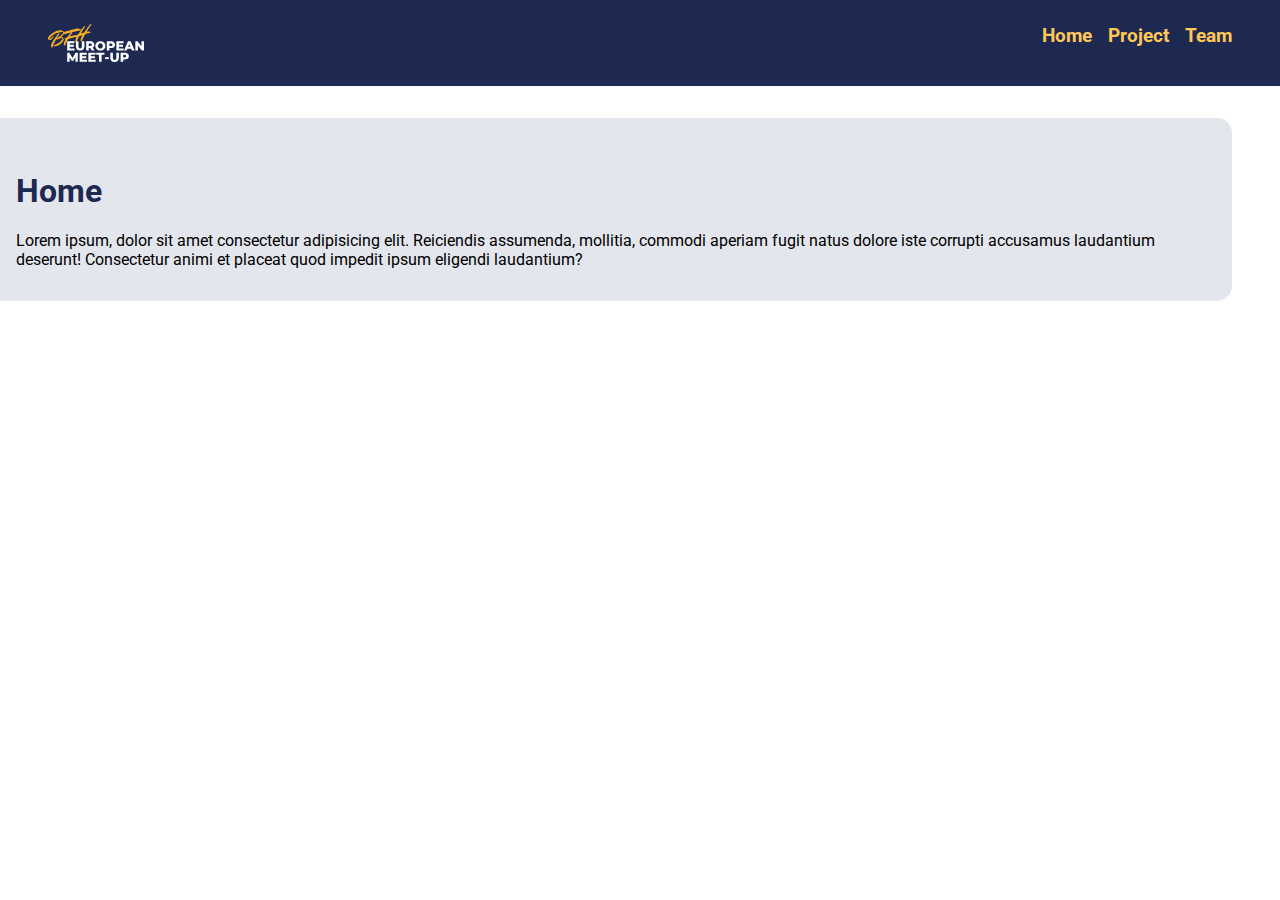
<file: 2025/src/index.html>
<!DOCTYPE html>
<html lang="en">

    <head>
        <meta charset="UTF-8">
        <meta name="viewport" content="width=device-width, initial-scale=1.0">
        <title>Home</title>
        <link rel="stylesheet" href="styles.css">
    </head>

    <body>
        <main>
            <nav class="navbar">
                <img class="logo" src="../img/BFH_logo.svg" alt="">
                <div class="links">
                    <a class="navbar-link" href="index.html">Home</a>
                    <a class="navbar-link" href="">Project</a>
                    <a class="navbar-link" href="team.html">Team</a>
                </div>
            </nav>
            <section class="content">
                <h1>Home</h1>
                Lorem ipsum, dolor sit amet consectetur adipisicing elit. Reiciendis assumenda, mollitia, commodi
                aperiam fugit natus dolore iste corrupti accusamus laudantium deserunt! Consectetur animi et placeat
                quod impedit ipsum eligendi laudantium?
            </section>
        </main>
    </body>

</html>
</file>
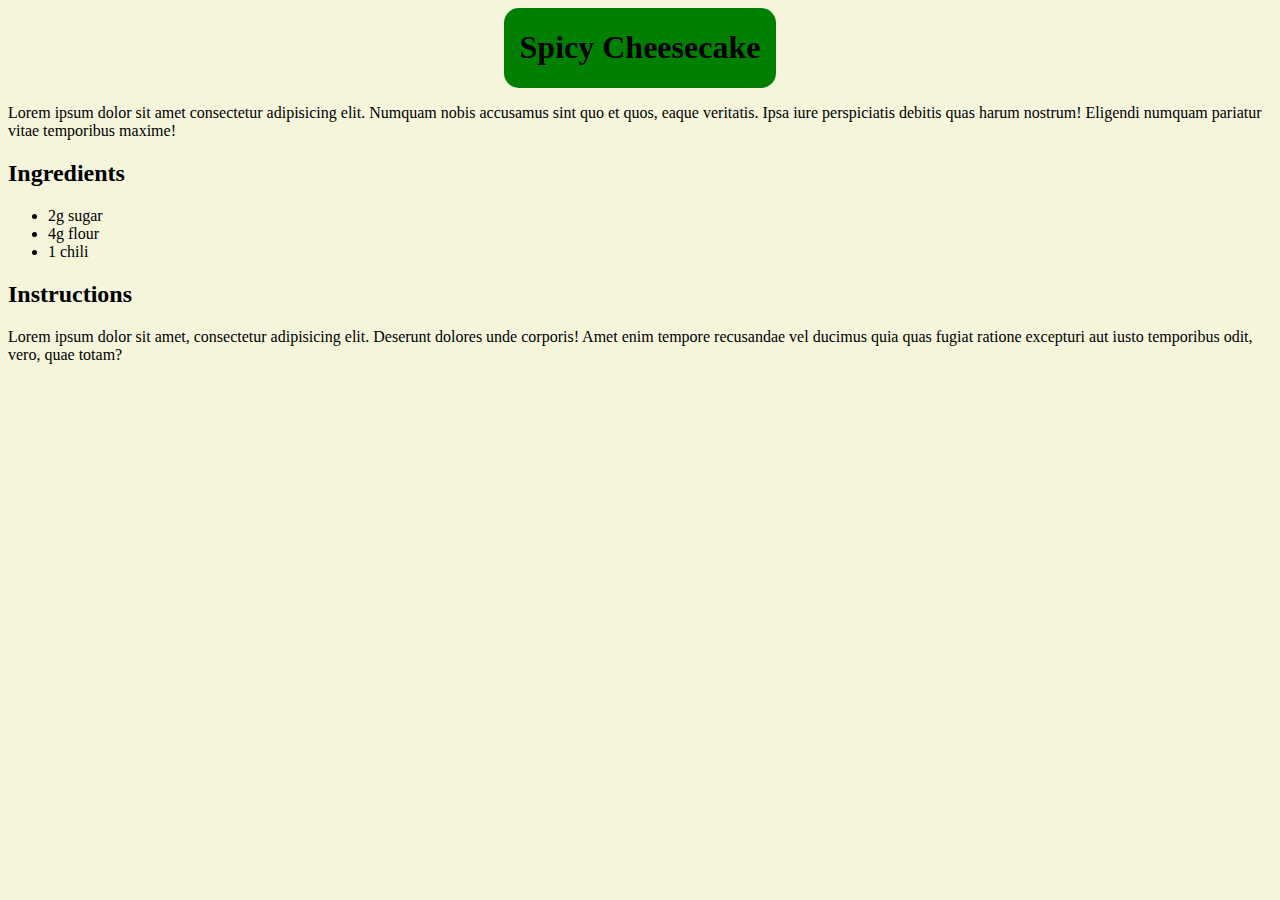
<file: demo.html>
<!DOCTYPE html>
<html lang="en">

    <head>
        <meta charset="UTF-8">
        <meta name="viewport" content="width=device-width, initial-scale=1.0">
        <title>Workshop</title>
        <link rel="stylesheet" href="demo.css">
    </head>

    <body>
        <div class="title-wrapper">
            <div class="title">
                <h1>Spicy Cheesecake</h1>
            </div>
        </div>
        <p>
            Lorem ipsum dolor sit amet consectetur adipisicing elit. Numquam nobis accusamus sint quo et quos, eaque
            veritatis. Ipsa iure perspiciatis debitis quas harum nostrum! Eligendi numquam pariatur vitae temporibus
            maxime!
        </p>
        <h2>Ingredients</h2>
        <ul>
            <li>2g sugar</li>
            <li>4g flour</li>
            <li>1 chili</li>
        </ul>
        <h2>Instructions</h2>
        <p>
            Lorem ipsum dolor sit amet, consectetur adipisicing elit. Deserunt dolores unde corporis! Amet enim tempore
            recusandae vel ducimus quia quas fugiat ratione excepturi aut iusto temporibus odit, vero, quae totam?
        </p>
    </body>

</html>
</file>
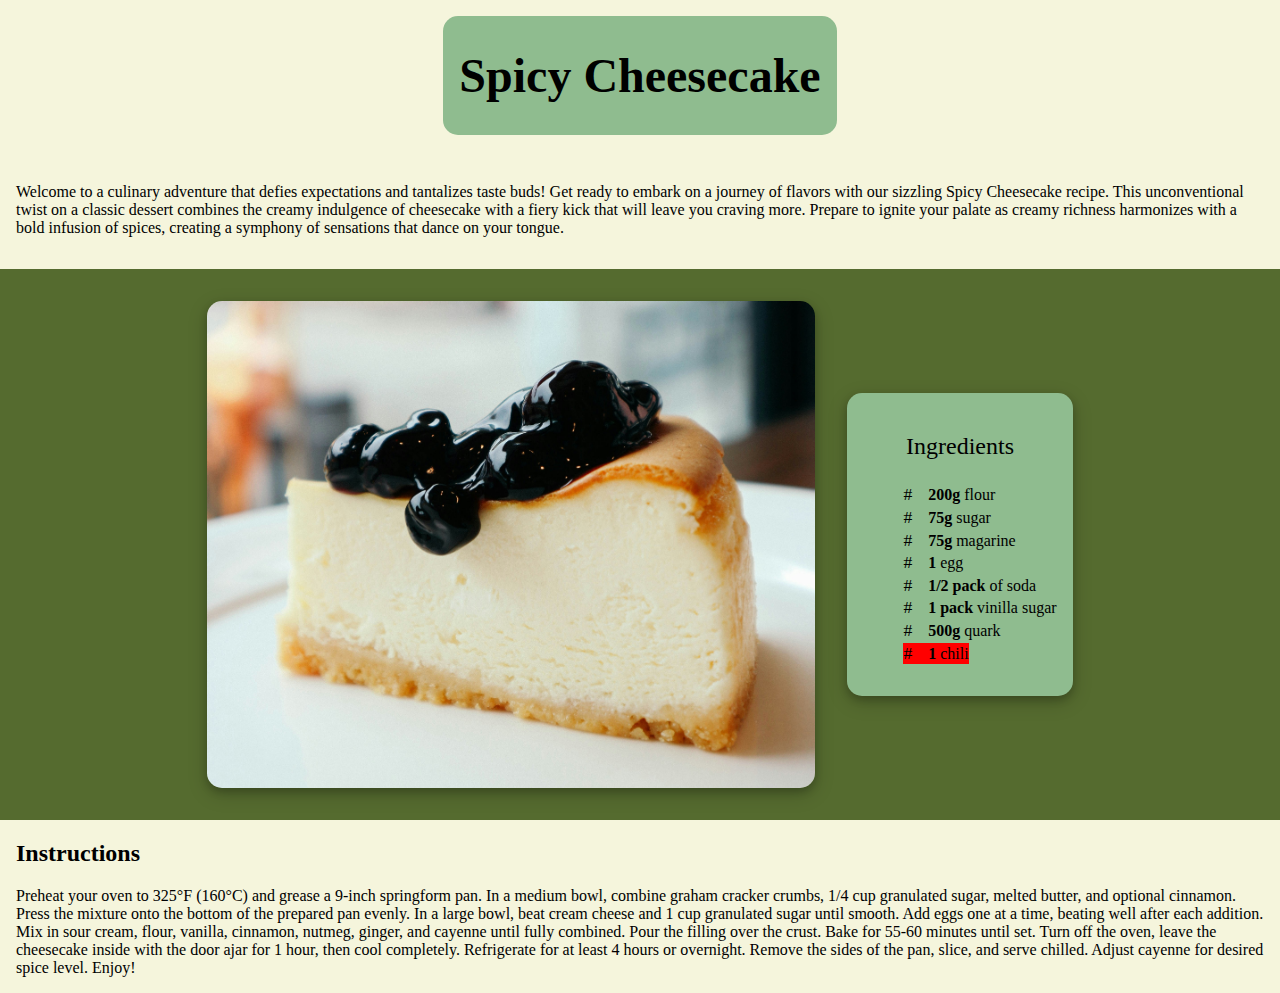
<file: main.html>
<!DOCTYPE html>
<html lang="en">

    <head>
        <meta charset="UTF-8">
        <meta name="viewport" content="width=device-width, initial-scale=1.0">
        <title>BFH Workshop</title>
        <link rel="stylesheet" href="style.css">
    </head>

    <body>
        <header>
            <div class="title-wrapper">
                <h1>Spicy Cheesecake</h1>
            </div>
        </header>
        <p>
            Welcome to a culinary adventure that defies expectations and tantalizes taste buds! Get ready to embark on a
            journey of flavors with our sizzling Spicy Cheesecake recipe. This unconventional twist on a classic dessert
            combines the creamy indulgence of cheesecake with a fiery kick that will leave you craving more. Prepare to
            ignite your palate as creamy richness harmonizes with a bold infusion of spices, creating a symphony of
            sensations that dance on your tongue.
        </p>
        <div class="highlight">
            <div class="img-wrapper">
                <img src="images/kaesekuchen.jpg" alt="This is a kaesekuchen" class="cropped-img">
            </div>
            <div class="ingredients">
                <h3>Ingredients</h3>
                <ul>
                    <li><span>200g</span> flour</li>
                    <li><span>75g</span> sugar</li>
                    <li><span>75g</span> magarine</li>
                    <li><span>1</span> egg</li>
                    <li><span>1/2 pack</span> of soda</li>
                    <li><span>1 pack</span> vinilla sugar</li>
                    <li><span>500g</span> quark</li>
                    <li id="chili"><span>1</span> chili</li>
                </ul>
            </div>
        </div>
        <h2>Instructions</h2>
        <p>
            Preheat your oven to 325°F (160°C) and grease a 9-inch springform pan. In a medium bowl, combine graham
            cracker crumbs, 1/4 cup granulated sugar, melted butter, and optional cinnamon. Press the mixture onto the
            bottom of the prepared pan evenly. In a large bowl, beat cream cheese and 1 cup granulated sugar until
            smooth. Add eggs one at a time, beating well after each addition. Mix in sour cream, flour, vanilla,
            cinnamon, nutmeg, ginger, and cayenne until fully combined. Pour the filling over the crust. Bake for 55-60
            minutes until set. Turn off the oven, leave the cheesecake inside with the door ajar for 1 hour, then cool
            completely. Refrigerate for at least 4 hours or overnight. Remove the sides of the pan, slice, and serve
            chilled. Adjust cayenne for desired spice level. Enjoy!
        </p>
    </body>

</html>
</file>
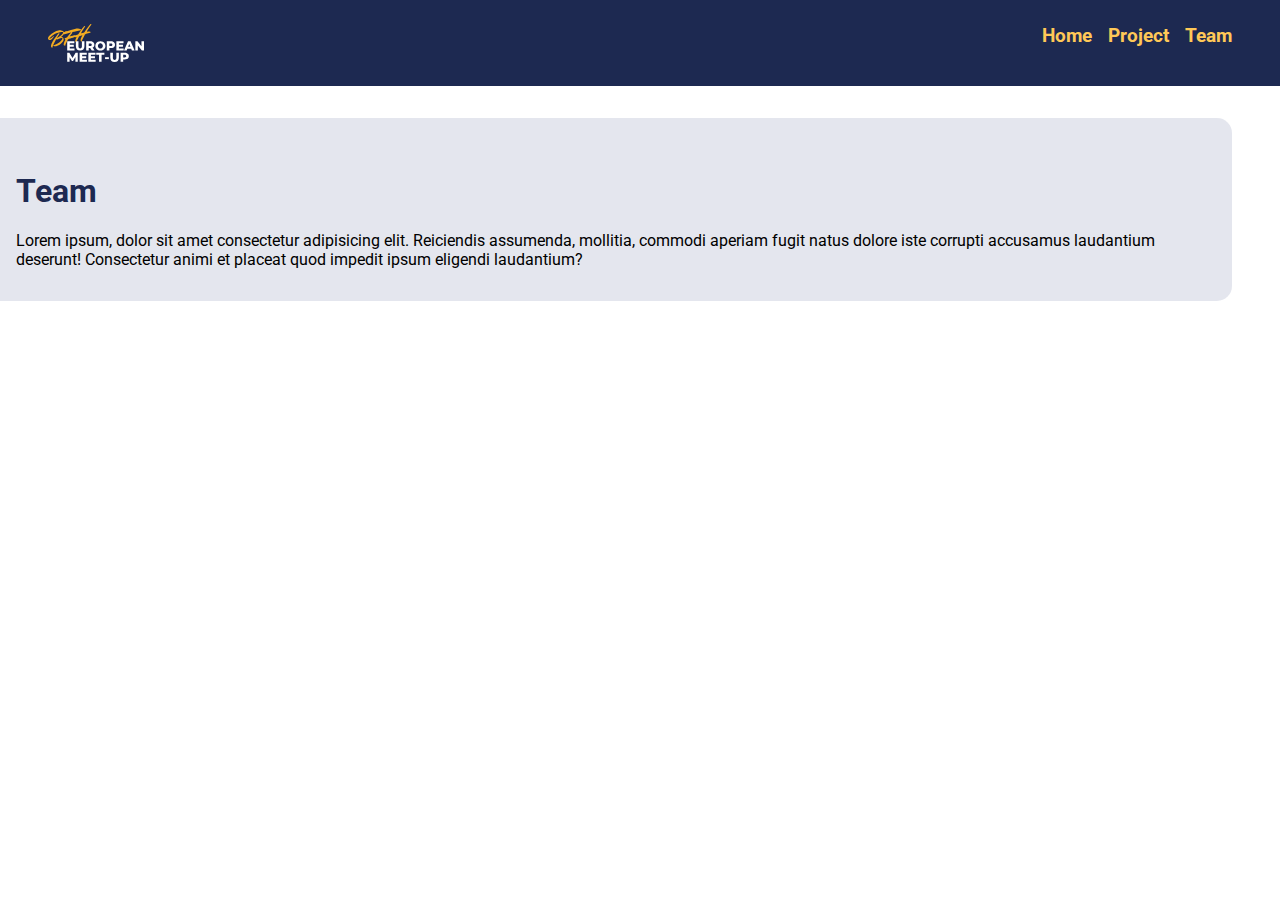
<file: 2025/src/team.html>
<!DOCTYPE html>
<html lang="en">

    <head>
        <meta charset="UTF-8">
        <meta name="viewport" content="width=device-width, initial-scale=1.0">
        <title>Team</title>
        <link rel="stylesheet" href="styles.css">
    </head>

    <body>
        <main>
            <nav class="navbar">
                <img class="logo" src="../img/BFH_logo.svg" alt="">
                <div class="links">
                    <a class="navbar-link" href="index.html">Home</a>
                    <a class="navbar-link" href="">Project</a>
                    <a class="navbar-link" href="team.html">Team</a>
                </div>
            </nav>
            <section class="content">
                <h1>Team</h1>

                Lorem ipsum, dolor sit amet consectetur adipisicing elit. Reiciendis assumenda, mollitia, commodi
                aperiam fugit natus dolore iste corrupti accusamus laudantium deserunt! Consectetur animi et placeat
                quod impedit ipsum eligendi laudantium?
            </section>
        </main>
    </body>

</html>
</file>
<file: 2025/src/styles.css>
@font-face {
    font-family: "Roboto";
    src: url("../fonts/Roboto-VariableFont_wdth,wght.ttf") format("truetype");
    font-weight: 100 900;
    font-style: normal;
}

@font-face {
    font-family: "Roboto";
    src: url("../fonts/Roboto-Italic-VariableFont_wdth,wght.ttf") format("truetype");
    font-weight: 100 900;
    font-style: italic;
}


html,
body {
    margin: 0;
    padding: 0;
    min-height: 100vh;
}

.navbar {
    display: flex;
    justify-content: space-between;
    padding: 1.5rem 3rem;
    background-color: #1D2951;

}

.logo {
    width: 6rem;
}

.links {
    display: flex;
    gap: 1rem
}

.navbar-link {
    color: #FFC857;
    text-decoration: none;
    font-size: larger;
    font-weight: 700;
    font-family: "Roboto", sans-serif;
}

.content {
    min-height: fit-content;
    margin-top: 2rem;
    margin-right: 3rem;
    padding: 2rem 1rem;
    border-radius: 0px 15px 15px 0px;
    background-color: rgba(167, 173, 198, 0.3);
    font-family: "Roboto", sans-serif;
}

.content h1 {
    color: #1D2951;
}

@media (max-width: 768px) {
    .logo {
        display: none;
    }

    .navbar {
        justify-content: center;
    }
}
</file>
<file: demo.css>
:root {
    padding: 0;
    margin: 0;
}

body {
    background-color: beige;
}

.title {
    width: fit-content;
    padding: 0 1rem;
    display: flex;
    align-items: center;
    justify-content: center;
    background-color: green;
    border-radius: 15px;
}

.title-wrapper {
    display: flex;
    align-items: center;
    justify-content: center;
}
</file>
<file: style.css>
:root {
    --background: #F5F5DC;
    --primary: #556B2F;
    --accent: #8FBC8F;
    --text: #000000;
}

html {
    /* Standard font size */
    font-size: 16px;
    color: var(--text);
}

body {
    margin: 0;
    padding 0;
    background-color: var(--background);
}

header {
    display: flex;
    justify-content: center;
}

.title-wrapper {
    margin: 1rem;
    padding: 0 1rem;
    ;
    display: flex;
    align-items: center;
    justify-content: center;
    border-radius: 15px;
    background-color: var(--accent);
}

h1 {
    font-weight: 900;
    font-size: 3rem;
    color: var(--texty);
}

header+p {
    padding: 1rem;
}

.highlight {
    padding: 2rem;
    display: flex;
    align-items: center;
    justify-content: center;
    gap: 2rem;
    background-color: var(--primary);
}

.img-wrapper {
    position: relative;
    width: 50%;
    height: 0;
    padding-top: calc(100% * (80 / 200));
}

.img-wrapper img {
    position: absolute;
    top: 0;
    width: 100%;
    height: 100%;
    object-fit: cover;
    object-position: 0 70%;
    border-radius: 15px;
    box-shadow: 0 4px 8px 0 rgba(0, 0, 0, 0.2), 0 6px 20px 0 rgba(0, 0, 0, 0.19);
}

.ingredients {
    padding: 1rem;
    border-radius: 15px;
    background-color: var(--accent);
    box-shadow: 0 4px 8px 0 rgba(0, 0, 0, 0.2), 0 6px 20px 0 rgba(0, 0, 0, 0.19);
}

.ingredients h3 {
    text-align: center;
    font-weight: 300;
    font-size: 1.5rem;
}

.ingredients ul {
    list-style: none;
}

.ingredients ul li::before {
    margin-right: 1rem;
    font-size: 1.1rem;
    content: '#';
}

.ingredients ul li {
    margin-bottom: 0.1rem;
}

.ingredients ul li span {
    font-weight: 900;
}

h2 {
    padding: 0 1rem;
}

h2+p {
    padding: 0 1rem;
}

#chili {

    width: fit-content;
    background-color: red;
}
</file>
